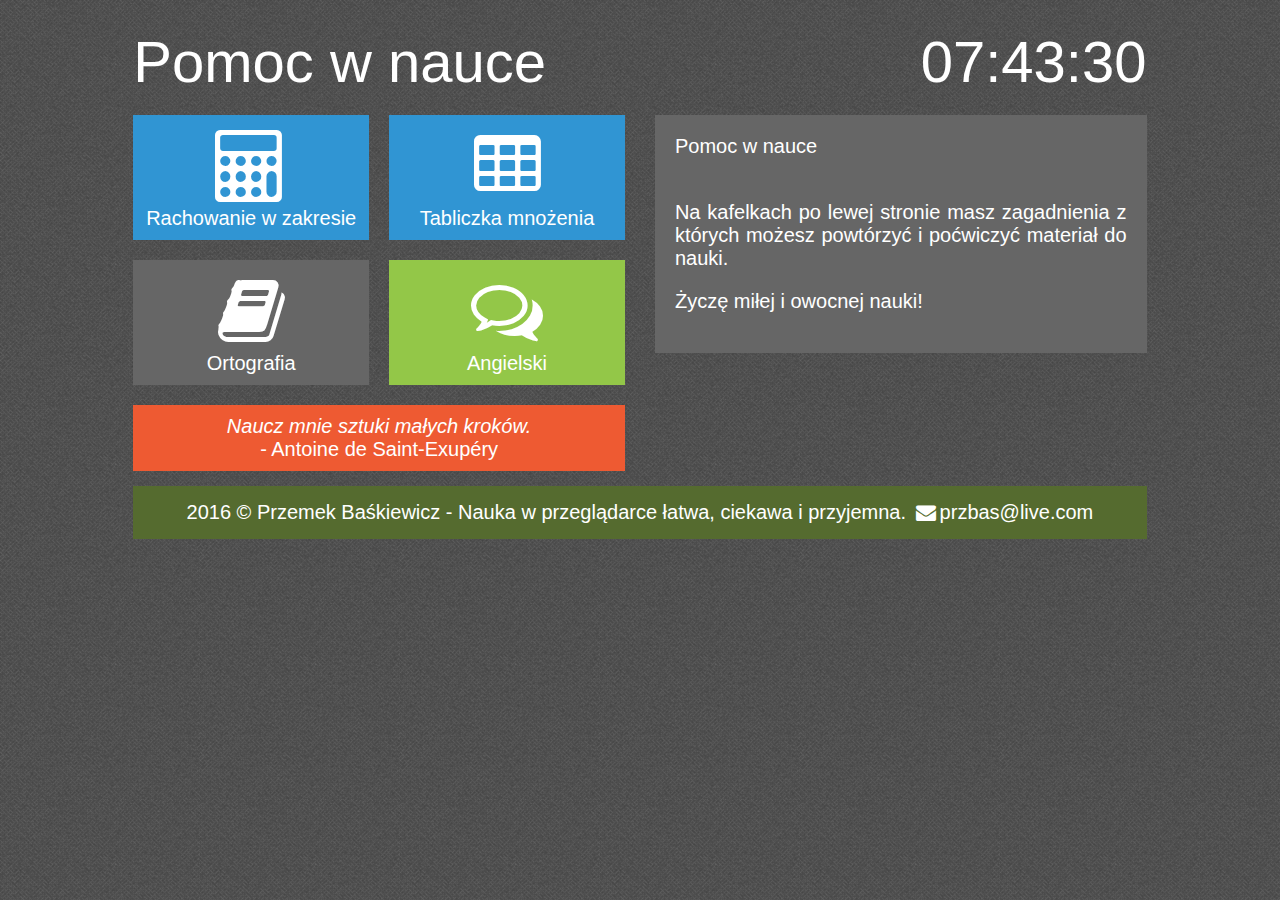
<file: index.html>
<!DOCTYPE html>
<html lang="pl">
<head>
    <meta charset="UTF-8">
    <title>Pomoc w nauce - szkoła podstawowa</title>
    <meta name="description" content="Pomoc w nauce w klasie 2">
    <meta http-equiv="X-Ua-Compatible" content="IE=edge,chrome=1">
    <meta name="viewport" content="width=device-width, initial-scale=1.0">

    <link rel="stylesheet" href="main.css">
    <link rel="stylesheet" href="css/fontello.css">


    <script type="text/javascript" src="timer.js"></script>

</head>

<body onload="odliczanie();">
<div class="row">
    <div class="col-1"></div>
    <div class="col-10">
        <div class="row">
            <header>
                <div id="logo" class="col-8"> Pomoc w nauce </div>
                <div id="zegar" class="col-4 vis">12:00:00</div>
            </header>
        </div>

        <div class="row">
            <div class="col-6">
                <div class="row">
                    <div class="col-6">
                        <a href="plusminus.html">
                        <div class="tile1">
                            <i class="icon-calc"></i><br class="vis">Rachowanie w zakresie
                        </div>
                        </a>
                    </div>
                    <div class="col-6">
                        <a href="mnozenie.html">
                        <div class="tile1">
                            <i class="icon-table"></i><br class="vis">Tabliczka mnożenia
                        </div>
                        </a>
                    </div>
                </div>
                <div class="row">
                    <div class="col-6">
                        <a href="ortografia.html">
                        <div class="tile2">
                            <i class="icon-book"></i><br class="vis">Ortografia
                        </div>
                        </a>
                    </div>
                    <div class="col-6">
                        <a href="angielski.html">
                        <div class="tile3">
                            <i class="icon-chat-empty"></i><br class="vis">Angielski
                        </div>
                        </a>
                    </div>
                </div>
                <div class="col-12">
                    <div class="tile4">
                        <cite>Naucz mnie sztuki małych kroków.</cite><br>- Antoine de Saint-Exupéry
                    </div>
                </div>
            </div>
            <div class="col-6">
                <div class="col-12">
                    <div class="tile5">Pomoc w nauce <br/><br/>
                    <p>Na kafelkach po lewej stronie masz zagadnienia z których możesz powtórzyć i poćwiczyć materiał do nauki.</p>
                    <p> Życzę miłej i owocnej nauki!</p>
                    </div>
                </div>
            </div>
        </div>

        <footer>2016 &copy; Przemek Baśkiewicz - Nauka w przeglądarce łatwa, ciekawa i przyjemna. <a href="mailto:przbas@live.com"> <i class="icon-mail-alt" style="font-size: 20px;"></i>przbas@live.com</a></footer> 
    </div>
    <div class="col-1"></div>
</div>


</body>
</html>
</file>
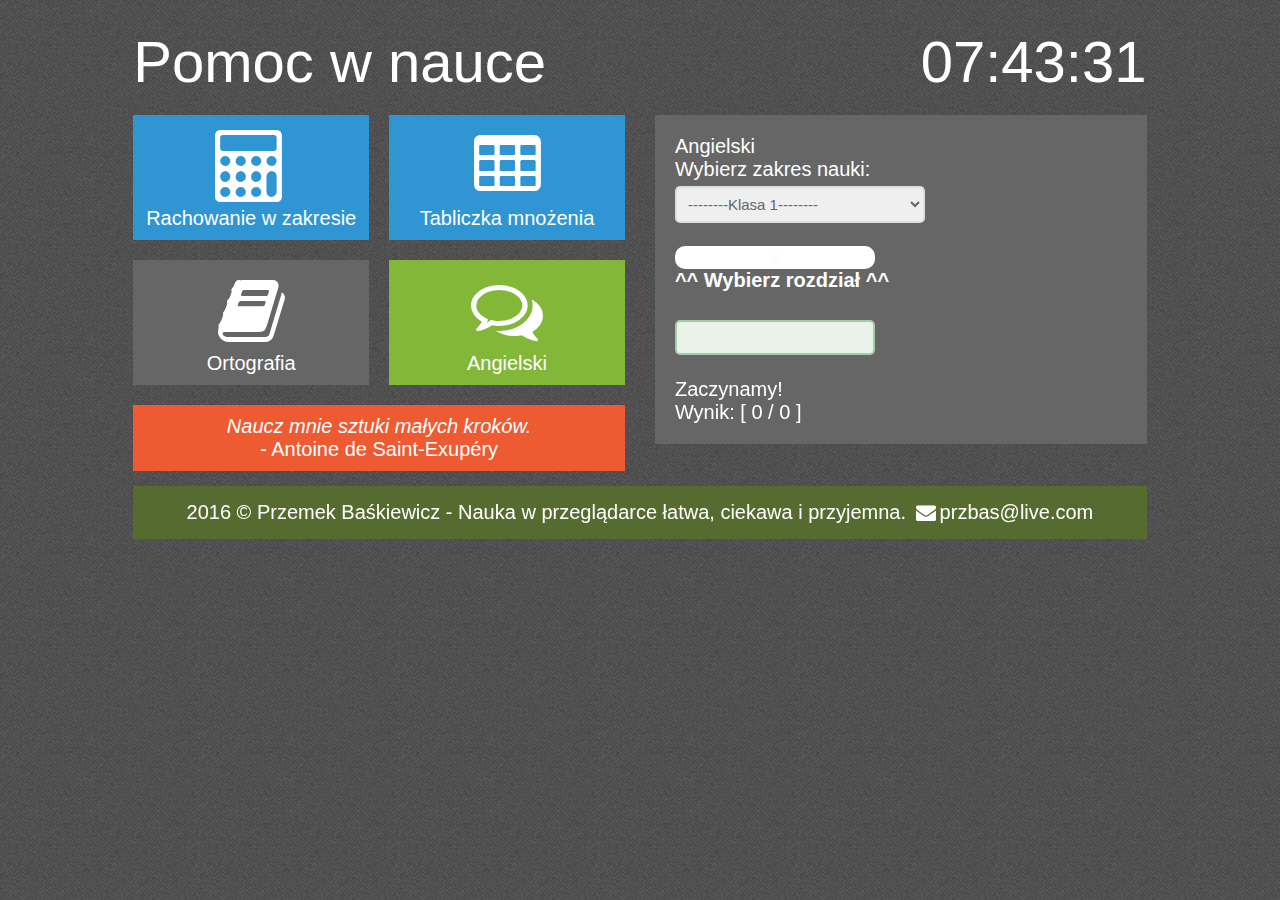
<file: angielski.html>
<!DOCTYPE html>
<html lang="pl">
<head>
    <meta charset="UTF-8">
    <title>Pomoc w nauce - szkoła podstawowa</title>
    <meta name="description" content="Pomoc w nauce w klasie 2">
    <meta http-equiv="X-Ua-Compatible" content="IE=edge,chrome=1">
    <meta name="viewport" content="width=device-width, initial-scale=1.0">

    <link rel="stylesheet" href="main.css">
    <link rel="stylesheet" href="css/fontello.css">

    <script type="text/javascript" src="code_an.js"></script>
    <script type="text/javascript" src="timer.js"></script>

</head>

<body onload="odliczanie(); ustaw();">
<div class="row">
    <div class="col-1"></div>
    <div class="col-10">
        <div class="row">
            <header>
                <div id="logo" class="col-8"> <a href="index.html"> Pomoc w nauce </a> </div>
                <div id="zegar" class="col-4 vis">12:00:00</div>
            </header>
        </div>

        <div class="row">
            <div class="col-6">
                <div class="row">
                    <div class="col-6">
                        <a href="plusminus.html">
                        <div class="tile1">
                            <i class="icon-calc"></i><br class="vis">Rachowanie w zakresie
                        </div>
                        </a>
                    </div>
                    <div class="col-6">
                        <a href="mnozenie.html">
                        <div class="tile1">
                            <i class="icon-table"></i><br class="vis">Tabliczka mnożenia
                        </div>
                        </a>
                    </div>
                </div>
                <div class="row">
                    <div class="col-6">
                        <a href="ortografia.html">
                        <div class="tile2">
                            <i class="icon-book"></i><br class="vis">Ortografia
                        </div>
                        </a>
                    </div>
                    <div class="col-6">

                        <div class="tile3" style="background-color: #83b738;">
                            <i class="icon-chat-empty"></i><br class="vis">Angielski
                        </div>

                    </div>
                </div>
                <div class="col-12">
                    <div class="tile4">
                        <cite>Naucz mnie sztuki małych kroków.</cite><br>- Antoine de Saint-Exupéry
                    </div>
                </div>
            </div>
            <div class="col-6">
                <div class="col-12">
                    <div class="tile5">Angielski <br>
                        Wybierz zakres nauki:<br>
                        <select id="zakres" onchange="ustaw()">
                            <option value="0">--------Klasa 1--------</option>
                            <option value="101">Hello</option>
                            <option value="102">Unit 1 My face</option>
                            <option value="103">Unit 2 Animals</option>
                            <option value="104">Unit 3 My toys</option>
                            <option value="105">Unit 4 Food</option>
                            <option value="106">Unit 5 My body</option>
                            <option value="107">Unit 6 My house</option>
                            <option value="108">Unit 7 My clothes</option>
                            <option value="109">Unit 8 My party</option>
                            <option value="110">Christmas</option>
                            <option value="111">Easter</option>
                            <option value="112">Halloween</option>
                            <option value="0">--------Klasa 2--------</option>
                            <option value="201">Kolory / Colors</option>
                            <option value="202">Liczby / Numbers</option>
                            <option value="203">Unit 1 My favourite things</option>
                            <option value="204">Unit 2 My family</option>
                            <option value="205">Unit 3 My body and face</option>
                            <option value="206">Unit 4 My room</option>
                            <option value="207">Unit 5 I can jump!</option>
                            <option value="208">Unit 6 He likes cheese!</option>
                            <option value="209">Unit 7 Our world</option>
                            <option value="210">Unit 8 What's he wearing?</option>
                            <option value="211">Halloween</option>
                            <option value="212">Christmas</option>
                            <option value="213">Pancake Day</option>
                            <option value="214">Easter</option>
                            <option value="215">May Day</option>
                            <option value="0">--------Klasa 3--------</option>

                        </select> <br/><br/>
                        <div id="img_test" style="background-color: white; width: 200px; text-align: center; border-radius: 10px;"></div>
                        <div id="pytanie"></div>
                        <input type="text" id="wynik" onkeyup="if (event.keyCode == 13) sprawdz()"/>
                        <input type="submit" id="sprawdz" value="Sprawdź" onclick="sprawdz()" /><br/><br/>
                        <div id="test"> Zaczynamy!</div>
                        <input type="submit" value="Dalej" id="dalej" onclick="wyswietl()" onmousedown='document.getElementById("test").innerHTML = " Dalej";' />
                        <div id="score">Wynik</div>
                    </div>
                </div>
            </div>
        </div>

        <footer>2016 &copy; Przemek Baśkiewicz - Nauka w przeglądarce łatwa, ciekawa i przyjemna. <a href="mailto:przbas@live.com"> <i class="icon-mail-alt" style="font-size: 20px;"></i>przbas@live.com</a></footer> 
    </div>
    <div class="col-1"></div>
</div>


</body>
</html>
</file>
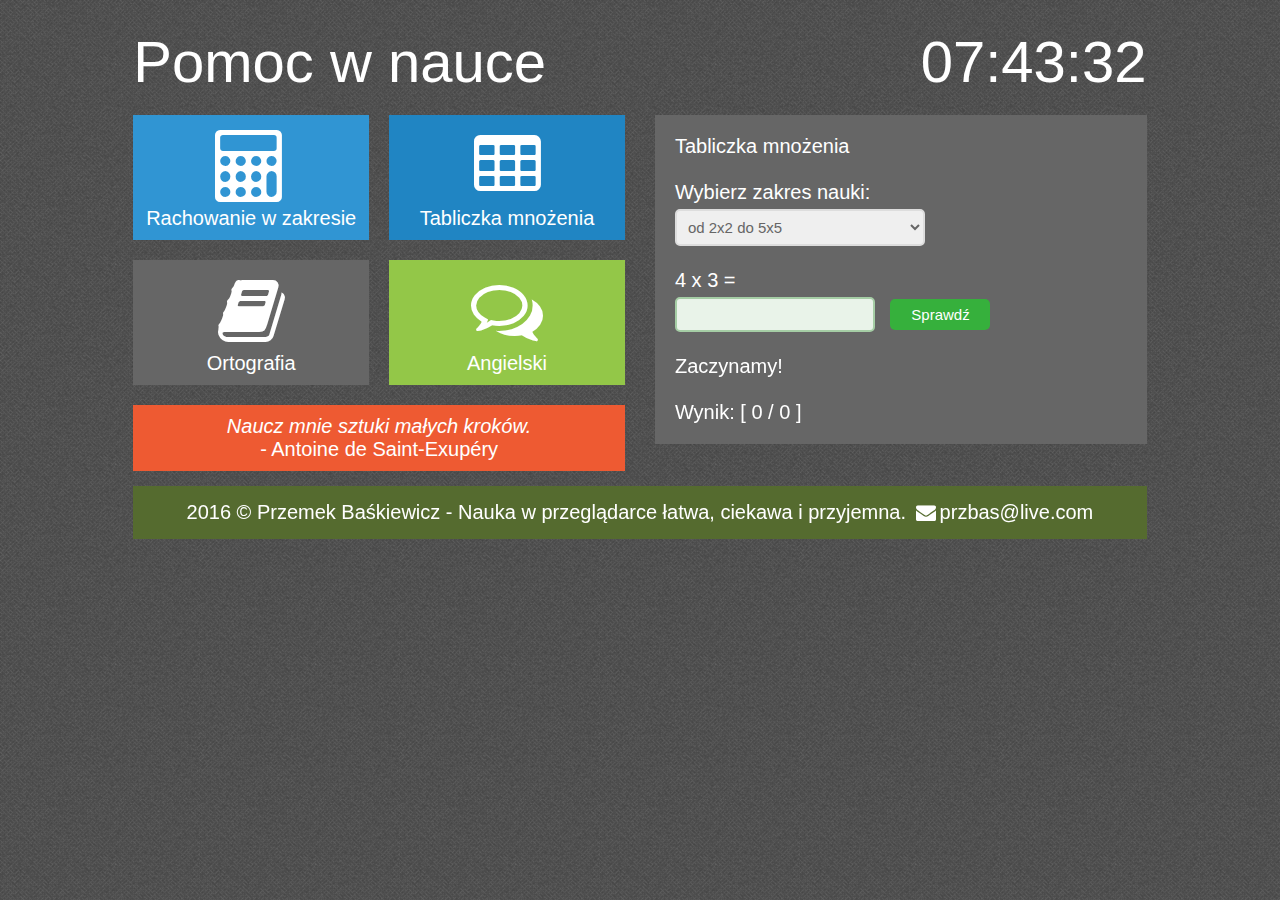
<file: mnozenie.html>
<!DOCTYPE html>
<html lang="pl">
<head>
    <meta charset="UTF-8">
    <title>Pomoc w nauce - szkoła podstawowa</title>
    <meta name="description" content="Pomoc w nauce w klasie 2">
    <meta http-equiv="X-Ua-Compatible" content="IE=edge,chrome=1">
    <meta name="viewport" content="width=device-width, initial-scale=1.0">

    <link rel="stylesheet" href="main.css">
    <link rel="stylesheet" href="css/fontello.css">

    <script type="text/javascript" src="code_tm.js"></script>
    <script type="text/javascript" src="timer.js"></script>

</head>

<body onload="odliczanie(); ustaw();">
<div class="row">
    <div class="col-1"></div>
    <div class="col-10">
        <div class="row">
            <header>
                <div id="logo" class="col-8"> <a href="index.html"> Pomoc w nauce </a> </div>
                <div id="zegar" class="col-4 vis">12:00:00</div>
            </header>
        </div>

        <div class="row">
            <div class="col-6">
                <div class="row">
                    <div class="col-6">
                        <a href="plusminus.html">
                        <div class="tile1">
                            <i class="icon-calc"></i><br class="vis">Rachowanie w zakresie
                        </div>
                        </a>
                    </div>
                    <div class="col-6">

                        <div class="tile1" style="background-color: #2085c3;">
                            <i class="icon-table"></i><br class="vis">Tabliczka mnożenia
                        </div>

                    </div>
                </div>
                <div class="row">
                    <div class="col-6">
                        <a href="ortografia.html">
                        <div class="tile2">
                            <i class="icon-book"></i><br class="vis">Ortografia
                        </div>
                        </a>
                    </div>
                    <div class="col-6">
                        <a href="angielski.html">
                        <div class="tile3">
                            <i class="icon-chat-empty"></i><br class="vis">Angielski
                        </div>
                        </a>
                    </div>
                </div>
                <div class="col-12">
                    <div class="tile4">
                        <cite>Naucz mnie sztuki małych kroków.</cite><br>- Antoine de Saint-Exupéry
                    </div>
                </div>
            </div>
            <div class="col-6">
                <div class="col-12">
                    <div class="tile5">Tabliczka mnożenia <br><br>
                        Wybierz zakres nauki:<br>
                        <select id="zakres" onchange="ustaw()">
                            <option>od 2x2 do 5x5</option>
                            <option>od 2x6 do 5x10</option>
                            <option>od 6x6 do 10x10</option>
                        </select> <br/><br/>
                        
                        <div id="pytanie"></div>
                        <input type="text" id="wynik" onkeyup="if (event.keyCode == 13) sprawdz()"/>
                        <input type="submit" value="Sprawdź" onclick="sprawdz()" /><br/><br/>
                        <div id="test"> Zaczynamy! </div> <br/>
                        <div id="score">Wynik</div>
                    </div>
                </div>
            </div>
        </div>

        <footer>2016 &copy; Przemek Baśkiewicz - Nauka w przeglądarce łatwa, ciekawa i przyjemna. <a href="mailto:przbas@live.com"> <i class="icon-mail-alt" style="font-size: 20px;"></i>przbas@live.com</a></footer> 
    </div>
    <div class="col-1"></div>
</div>


</body>
</html>
</file>
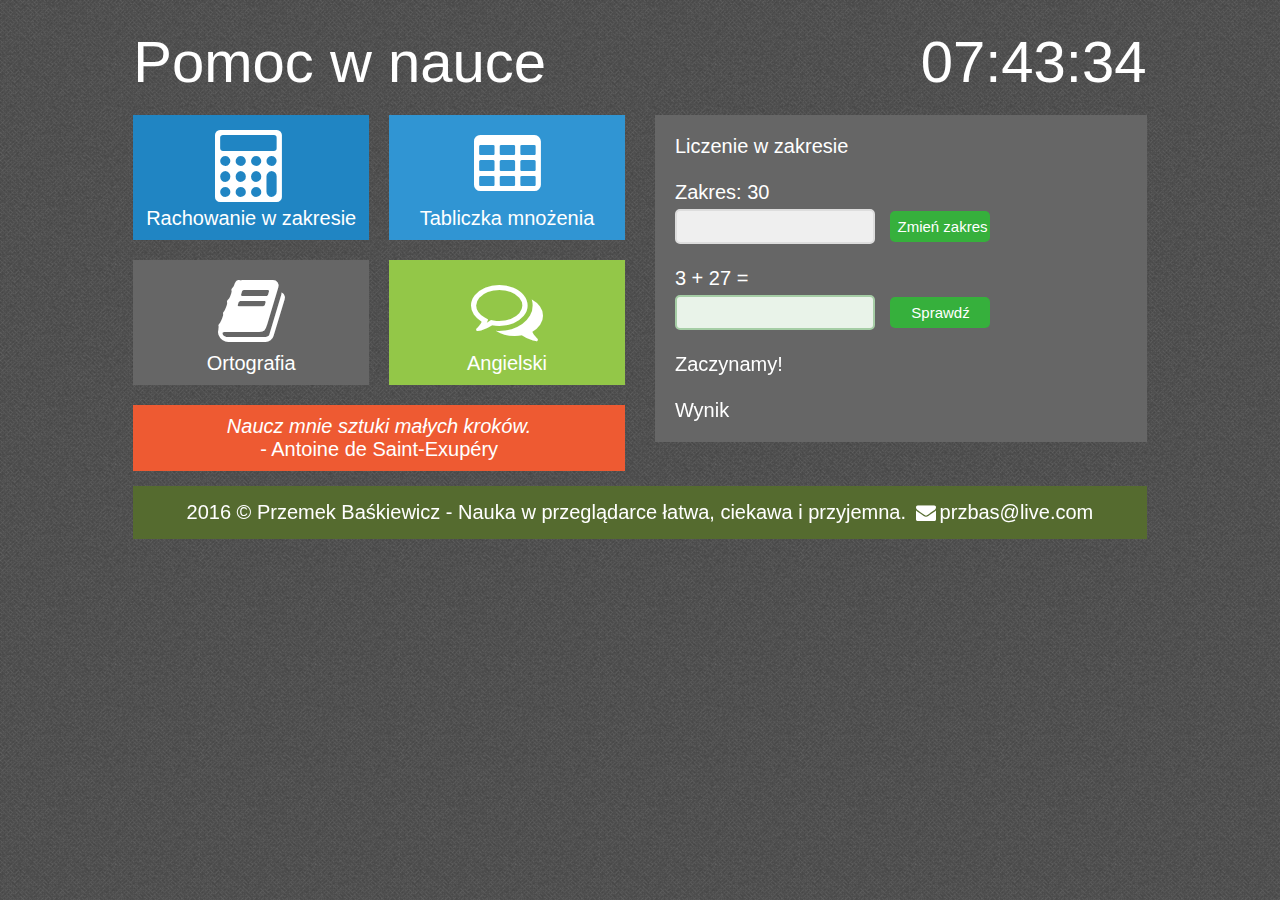
<file: plusminus.html>
<!DOCTYPE html>
<html lang="pl">
<head>
    <meta charset="UTF-8">
    <title>Pomoc w nauce - szkoła podstawowa</title>
    <meta name="description" content="Pomoc w nauce w klasie 2">
    <meta http-equiv="X-Ua-Compatible" content="IE=edge,chrome=1">
    <meta name="viewport" content="width=device-width, initial-scale=1.0">

    <link rel="stylesheet" href="main.css">
    <link rel="stylesheet" href="css/fontello.css">

    <script type="text/javascript" src="code_pm.js"></script>
    <script type="text/javascript" src="timer.js"></script>

</head>

<body onload="odliczanie(); start();">
<div class="row">
    <div class="col-1"></div>
    <div class="col-10">
        <div class="row">
            <header>
                <div id="logo" class="col-8"> <a href="index.html"> Pomoc w nauce </a> </div>
                <div id="zegar" class="col-4 vis">12:00:00</div>
            </header>
        </div>

        <div class="row">
            <div class="col-6">
                <div class="row">
                    <div class="col-6">

                        <div class="tile1" style="background-color: #2085c3;">
                            <i class="icon-calc"></i><br class="vis">Rachowanie w zakresie
                        </div>

                    </div>
                    <div class="col-6">
                        <a href="mnozenie.html">
                        <div class="tile1">
                            <i class="icon-table"></i><br class="vis">Tabliczka mnożenia
                        </div>
                        </a>
                    </div>
                </div>
                <div class="row">
                    <div class="col-6">
                        <a href="ortografia.html">
                        <div class="tile2">
                            <i class="icon-book"></i><br class="vis">Ortografia
                        </div>
                        </a>
                    </div>
                    <div class="col-6">
                        <a href="angielski.html">
                        <div class="tile3">
                            <i class="icon-chat-empty"></i><br class="vis">Angielski
                        </div>
                        </a>
                    </div>
                </div>
                <div class="col-12">
                    <div class="tile4">
                        <cite>Naucz mnie sztuki małych kroków.</cite><br>- Antoine de Saint-Exupéry
                    </div>
                </div>
            </div>
            <div class="col-6">
                <div class="col-12">
                    <div class="tile5">Liczenie w zakresie <br/><br/>
                        <div id="t_zakres"> </div>
                        <input type="number" id="zakres" onkeyup="if (event.keyCode == 13) ustaw()"/>
                        <input type="submit" value="Zmień zakres" onclick="ustaw()"/> <br/><br/>
                        <div id="z"></div>
                        <input type="text"  id="wynik" onkeyup="if (event.keyCode == 13) sprawdz()"/>
                        <input type="submit" value="Sprawdź" onclick="sprawdz()"/><br/><br/>
                        <div id="test"></div> <br/>
                        <div id="score">Wynik</div>
                    </div>
                </div>
            </div>
        </div>

        <footer>2016 &copy; Przemek Baśkiewicz - Nauka w przeglądarce łatwa, ciekawa i przyjemna. <a href="mailto:przbas@live.com"> <i class="icon-mail-alt" style="font-size: 20px;"></i>przbas@live.com</a></footer> 
    </div>
    <div class="col-1"></div>
</div>


</body>
</html>
</file>
<file: main.css>
body
{
    background-image: url(tweed.png); /* Background pattern from subtlepatterns.com */
    color: white;
    font-family: 'Segoe UI', Tahoma, Geneva, Verdana, sans-serif;
    font-size: 20px;
}

header
{
    padding: 10px;
    font-size: 40px;
}

#logo
{

    text-align: left;
}

#zegar
{

    text-align: right;
}

.tile1, .tile2, .tile3
{
    margin: 5px;
    text-align: center;
    padding: 10px;
    height: fit-content;
}

.tile1
{
    background-color: #3095d3;
}

.tile1:hover
{
    background-color: #2085c3;
}

.tile2
{
    background-color: #666666;
}

.tile2:hover
{
    background-color: #565656;
}

.tile3
{
    background-color: #93c748;
}

.tile3:hover
{
    background-color: #83b738;
}

.tile4
{
    margin: 5px;
    background-color: #ee5a32;
    text-align: center;
    padding: 10px;
}

.tile5
{
    margin: 5px;
    background-color: #666666;
    padding: 20px;
    text-align: justify;
    height: max-content;
}

a
{
    text-decoration: unset;
    color: white;
}

footer
{
    text-align: center;
    background-color: darkolivegreen;
    padding: 15px;
    margin: 0px 15px;
}

[class*="icon-"]
{
    font-size: 20px; margin-top: 20px; margin-bottom: 10px;
}

input[type=text], input[type=number]
{
    width: 200px;
    background-color: #efefef;
    color: #666;
    border: 2px solid #ddd;
    border-radius: 5px;
    font-size: 15px;
    padding: 7px;
    box-sizing: border-box;
    outline: none;
    margin-top: 5px;
}

input[type=text]:focus, input[type=number]:focus
{
    border: 2px solid #a5cda5;
    background-color: #e9f3e9;
    color: #428c42;
}

input[type=submit]
{
    width: 100px;
    background-color: #36b03c;
    font-size: 15px;
    color: white;
    padding: 7px;
    border: none;
    border-radius: 5px;
    cursor: pointer;
    outline: none;
    margin-top: 5px;
    margin-left: 10px;
    
}

input[type=submit]:hover
{
    background-color: #37b93d;
    
}

select
{
    width: 250px;
    background-color: #efefef;
    color: #666;
    border: 2px solid #ddd;
    border-radius: 5px;
    font-size: 15px;
    padding: 7px;
    box-sizing: border-box;
    outline: none;
    margin-top: 5px;
}

#dalej
{
    display: none;
}



/* Response */

* {
    box-sizing: border-box;
}
.row::after {
    content: "";
    clear: both;
    display: block;
}
[class*="col-"] {
    float: left;
    padding: 5px;
}



/* For mobile phones: */
[class*="col-"] {
    width: 100%;
}

.vis
{
    display: none;
}

@media only screen and (min-width: 768px) {
    /* For desktop: */
    .col-1 {width: 8.33%; height: fit-content}
    .col-2 {width: 16.66%; height: fit-content;}
    .col-3 {width: 25%; height: fit-content;}
    .col-4 {width: 33.33%; height: fit-content;}
    .col-5 {width: 41.66%; height: fit-content;}
    .col-6 {width: 50%; height: fit-content;}
    .col-7 {width: 58.33%; height: fit-content;}
    .col-8 {width: 66.66%; height: fit-content;}
    .col-9 {width: 75%; height: fit-content;}
    .col-10 {width: 83.33%; height: fit-content;}
    .col-11 {width: 91.66%; height: fit-content;}
    .col-12 {width: 100%; height: fit-content;}
    .vis {display: block;}
    [class*="icon-"] { font-size: 72px; margin-top: 20px; margin-bottom: 10px;}
    header {font-size: 58px;}
}
</file>
<file: css/fontello.css>
@font-face {
  font-family: 'fontello';
  src: url('../font/fontello.eot?84068147');
  src: url('../font/fontello.eot?84068147#iefix') format('embedded-opentype'),
       url('../font/fontello.woff2?84068147') format('woff2'),
       url('../font/fontello.woff?84068147') format('woff'),
       url('../font/fontello.ttf?84068147') format('truetype'),
       url('../font/fontello.svg?84068147#fontello') format('svg');
  font-weight: normal;
  font-style: normal;
}
/* Chrome hack: SVG is rendered more smooth in Windozze. 100% magic, uncomment if you need it. */
/* Note, that will break hinting! In other OS-es font will be not as sharp as it could be */
/*
@media screen and (-webkit-min-device-pixel-ratio:0) {
  @font-face {
    font-family: 'fontello';
    src: url('../font/fontello.svg?84068147#fontello') format('svg');
  }
}
*/
 
 [class^="icon-"]:before, [class*=" icon-"]:before {
  font-family: "fontello";
  font-style: normal;
  font-weight: normal;
  speak: none;
 
  display: inline-block;
  text-decoration: inherit;
  width: 1em;
  margin-right: .2em;
  text-align: center;
  /* opacity: .8; */
 
  /* For safety - reset parent styles, that can break glyph codes*/
  font-variant: normal;
  text-transform: none;
 
  /* fix buttons height, for twitter bootstrap */
  line-height: 1em;
 
  /* Animation center compensation - margins should be symmetric */
  /* remove if not needed */
  margin-left: .2em;
 
  /* you can be more comfortable with increased icons size */
  /* font-size: 120%; */
 
  /* Font smoothing. That was taken from TWBS */
  -webkit-font-smoothing: antialiased;
  -moz-osx-font-smoothing: grayscale;
 
  /* Uncomment for 3D effect */
  /* text-shadow: 1px 1px 1px rgba(127, 127, 127, 0.3); */
}
 
.icon-book:before { content: '\e800'; } /* '' */
.icon-table:before { content: '\f0ce'; } /* '' */
.icon-mail-alt:before { content: '\f0e0'; } /* '' */
.icon-chat-empty:before { content: '\f0e6'; } /* '' */
.icon-calc:before { content: '\f1ec'; } /* '' */
</file>
